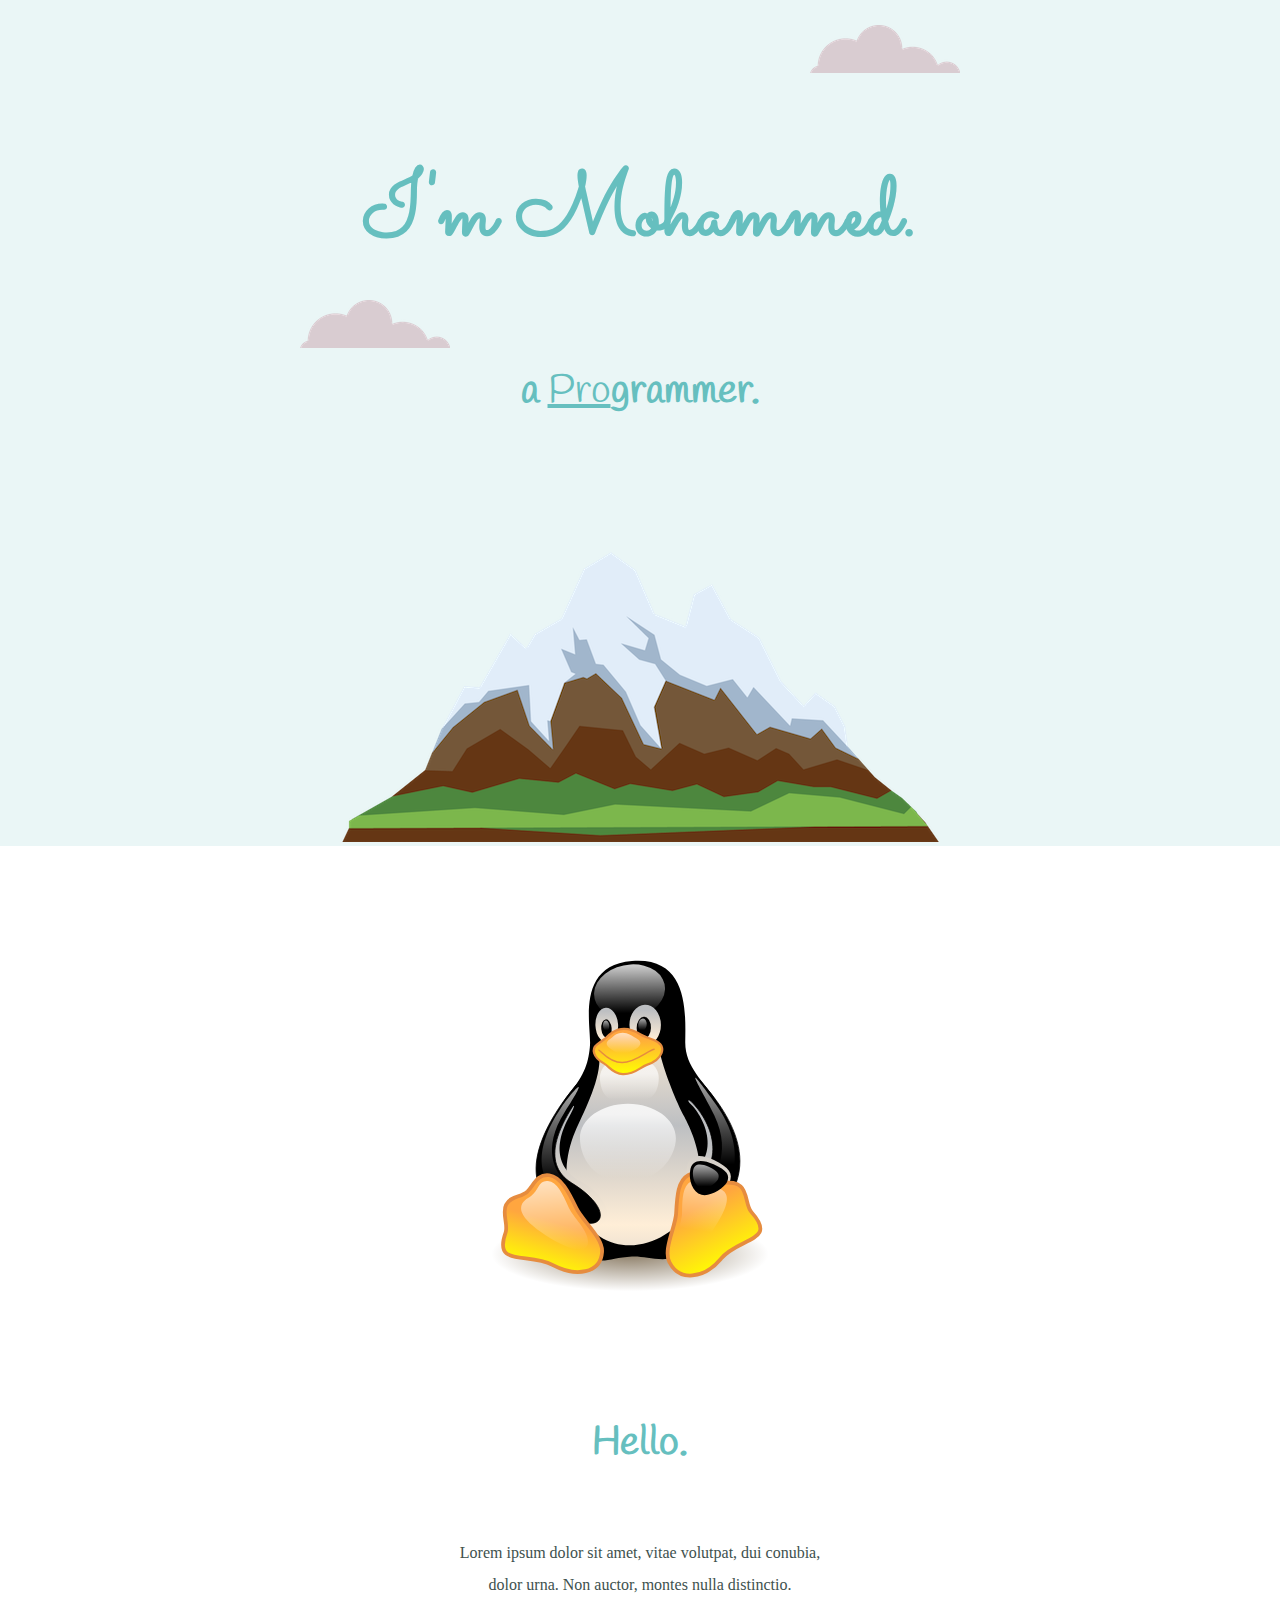
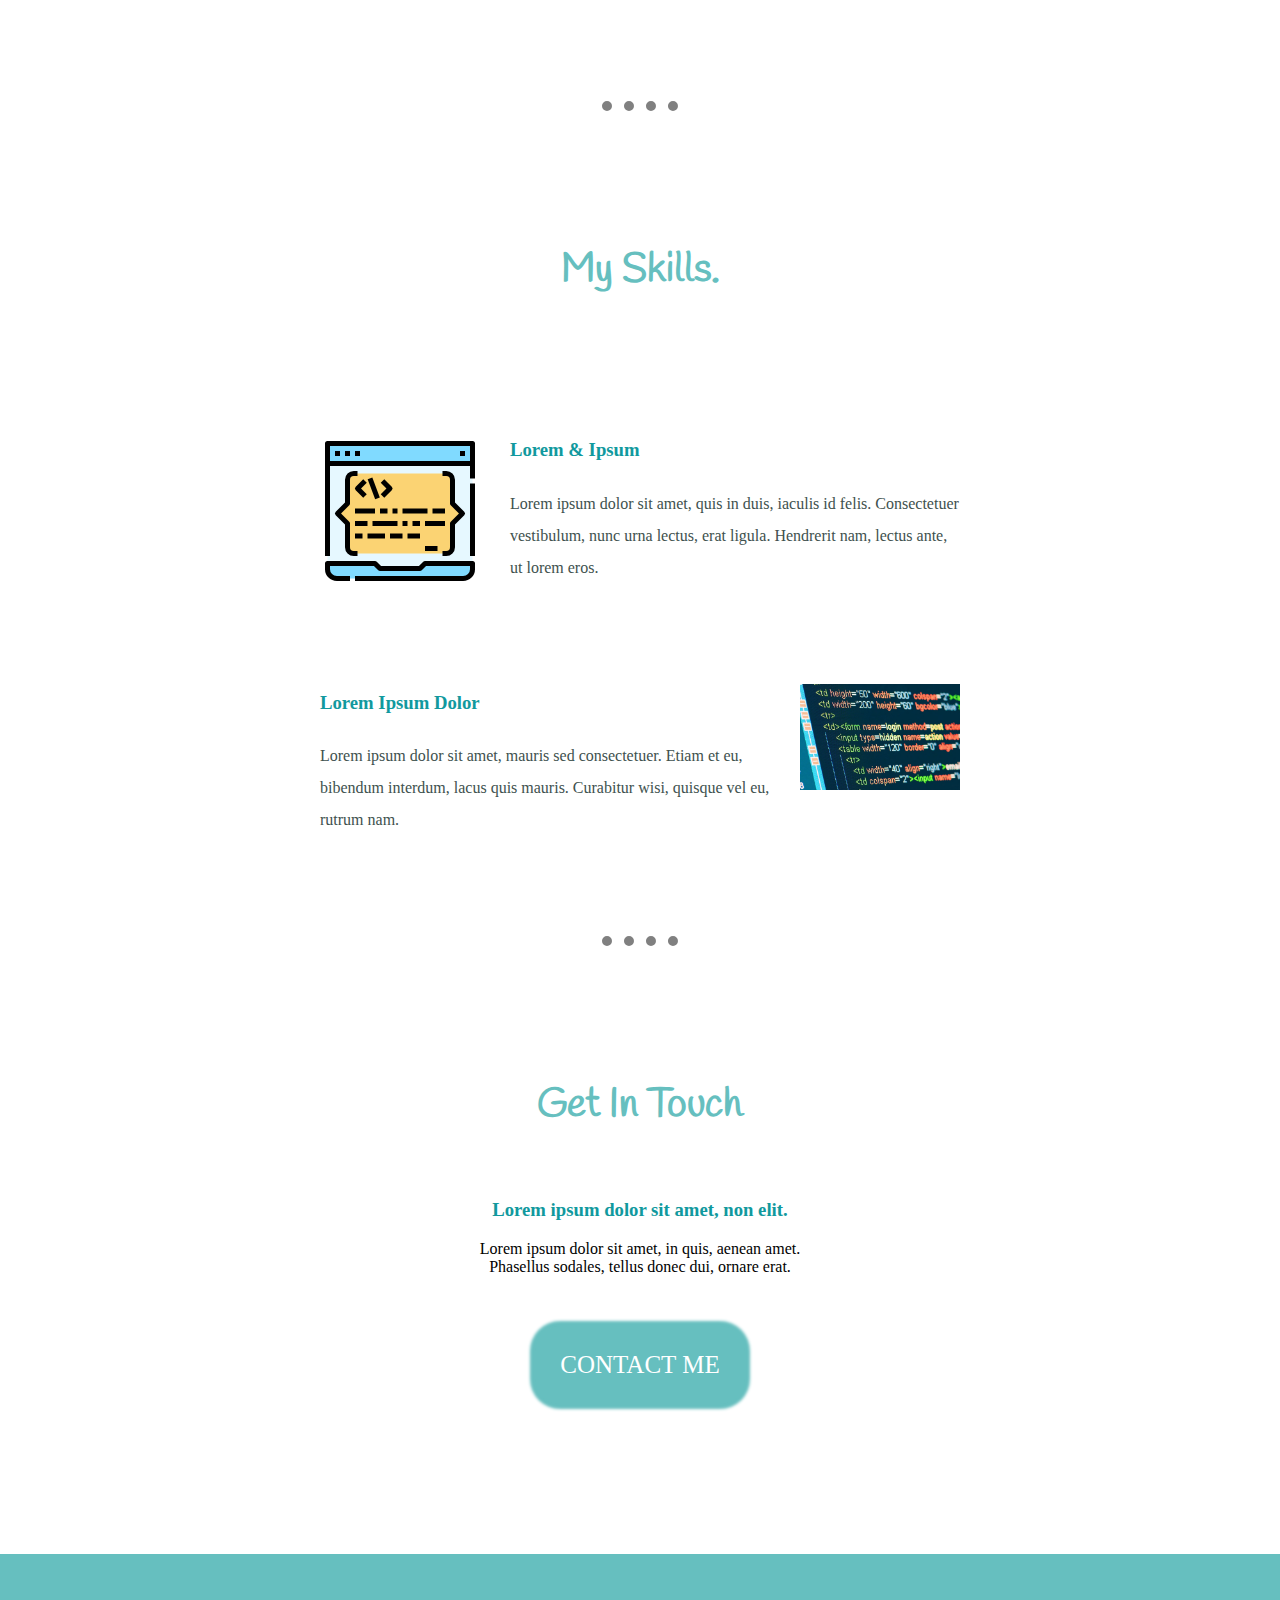
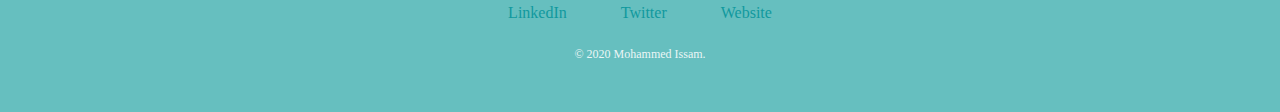
<file: index.html>
<!DOCTYPE html>
<html lang="en">
<head>
    <meta charset="UTF-8">
    <title>Mohammed</title>
    <link rel="stylesheet" href="css/styles.css">
    <link rel="icon" href="pic/udemy.png">
</head>
<body>
    <div class="topContainer">
        <h1>I'm Mohammed.</h1>
        <h2>a <span class="pro">Pro</span>grammer.</h2>
        <img class="cloud1" src="pic/cloud.png" alt="cloud">
        <img class="cloud2" src="pic/cloud.png" alt="cloud">
        <img class="mountain" src="pic/mountain.png" alt="mountain">
    </div>
    <div class="middle-container">
        <div class="profile">
          <img class="profile_pic" src="pic/logo.svg" alt="my_profile_pic">
          <h2>Hello.</h2>
          <p class="txt0">Lorem ipsum dolor sit amet, vitae volutpat, dui conubia, dolor urna. Non auctor, montes nulla distinctio.</p>
        </div>
        <hr>
        <div class="skills">
          <h2>My Skills.</h2>
          <div class="skill-row">
            <img class="skill_pic" src="pic/coding.svg" alt="myskill">
            <h3>Lorem & Ipsum</h3>
            <p class="txt1">Lorem ipsum dolor sit amet, quis in duis, iaculis id felis. Consectetuer vestibulum, nunc urna lectus, erat ligula. Hendrerit nam, lectus ante, ut lorem eros.</p>
          </div>
          <div class="skill-row">
            <img class="skill_pic2" src="pic/skill.jpg" alt="com">
            <h3>Lorem Ipsum Dolor</h3>
            <p class="txt2">Lorem ipsum dolor sit amet, mauris sed consectetuer. Etiam et eu, bibendum interdum, lacus quis mauris. Curabitur wisi, quisque vel eu, rutrum nam.</p>
          </div>
        </div>
        <hr>
        <div class="contact-me">
          <h2>Get In Touch</h2>
          <h3>Lorem ipsum dolor sit amet, non elit.</h3>
          <p class="txt4">Lorem ipsum dolor sit amet, in quis, aenean amet. Phasellus sodales, tellus donec dui, ornare erat.</p>
          <a class="btn" href="mailto:mohammed.isam447@gmail.com">CONTACT ME</a>
        </div>
      </div>
      
      
      <div class="bottom-container">
        <a class="footer-link" href="https://www.linkedin.com/">LinkedIn</a>
        <a class="footer-link" href="https://twitter.com/">Twitter</a>
        <a class="footer-link" href="https://mohammedissam1.github.io/Login/">Website</a>
        <p class="p_bottom">© 2020 Mohammed Issam.</p>
      </div>
      
</body>
</html>
</file>
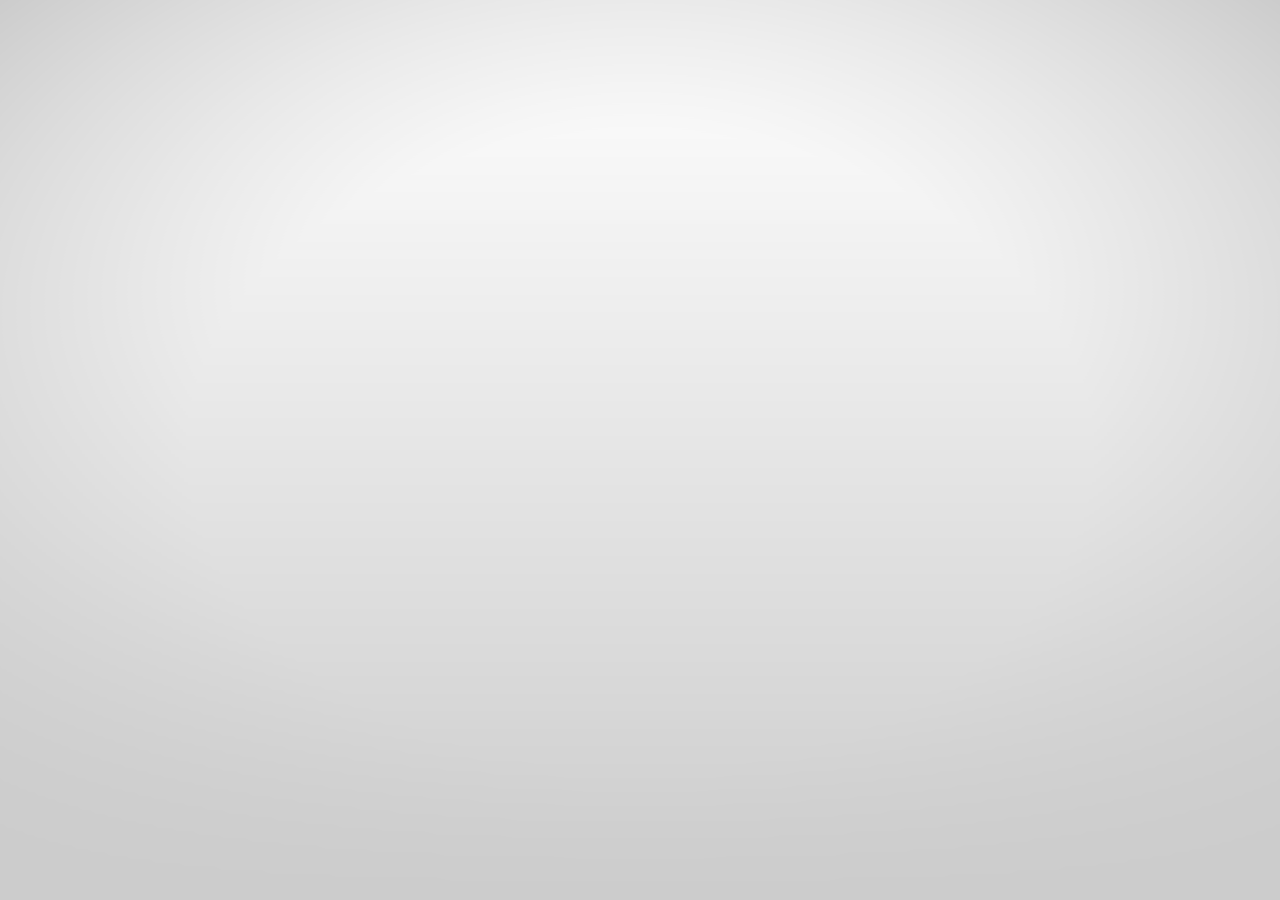
<file: pic/New Tab.html>
<!DOCTYPE html>
<!-- saved from url=(0022)chrome://new-tab-page/ -->
<html dir="ltr" lang="en" class=""><head><meta http-equiv="Content-Type" content="text/html; charset=UTF-8">
    
    <title>New Tab</title>
    <style>
      body {
        background: #FFFFFF;
        margin: 0;
      }

      #oneGoogleBar {
        height: 56px;
      }

      #backgroundImage {
        border: none;
        height: 100%;
        pointer-events: none;
        position: fixed;
        top: 0;
        visibility: hidden;
        width: 100%;
      }

      [show-background-image] #backgroundImage {
        visibility: visible;
      }
    </style>
  <custom-style>
  <style is="custom-style" css-build="shadow">html {
  --google-red-100-rgb: 244, 199, 195;  
      --google-red-100: rgb(var(--google-red-100-rgb));
      --google-red-300-rgb: 230, 124, 115;  
      --google-red-300: rgb(var(--google-red-300-rgb));
      --google-red-500-rgb: 219, 68, 55;  
      --google-red-500: rgb(var(--google-red-500-rgb));
      --google-red-700-rgb: 197, 57, 41;  
      --google-red-700: rgb(var(--google-red-700-rgb));

      --google-blue-100-rgb: 198, 218, 252;  
      --google-blue-100: rgb(var(--google-blue-100-rgb));
      --google-blue-300-rgb: 123, 170, 247;  
      --google-blue-300: rgb(var(--google-blue-300-rgb));
      --google-blue-500-rgb: 66, 133, 244;  
      --google-blue-500: rgb(var(--google-blue-500-rgb));
      --google-blue-700-rgb: 51, 103, 214;  
      --google-blue-700: rgb(var(--google-blue-700-rgb));

      --google-green-100-rgb: 183, 225, 205;  
      --google-green-100: rgb(var(--google-green-100-rgb));
      --google-green-300-rgb: 87, 187, 138;  
      --google-green-300: rgb(var(--google-green-300-rgb));
      --google-green-500-rgb: 15, 157, 88;  
      --google-green-500: rgb(var(--google-green-500-rgb));
      --google-green-700-rgb: 11, 128, 67;  
      --google-green-700: rgb(var(--google-green-700-rgb));

      --google-yellow-100-rgb: 252, 232, 178;  
      --google-yellow-100: rgb(var(--google-yellow-100-rgb));
      --google-yellow-300-rgb: 247, 203, 77;  
      --google-yellow-300: rgb(var(--google-yellow-300-rgb));
      --google-yellow-500-rgb: 244, 180, 0;  
      --google-yellow-500: rgb(var(--google-yellow-500-rgb));
      --google-yellow-700-rgb: 240, 147, 0;  
      --google-yellow-700: rgb(var(--google-yellow-700-rgb));

      --google-grey-100-rgb: 245, 245, 245;  
      --google-grey-100: rgb(var(--google-grey-100-rgb));
      --google-grey-300-rgb: 224, 224, 224;  
      --google-grey-300: rgb(var(--google-grey-300-rgb));
      --google-grey-500-rgb: 158, 158, 158;  
      --google-grey-500: rgb(var(--google-grey-500-rgb));
      --google-grey-700-rgb: 97, 97, 97;  
      --google-grey-700: rgb(var(--google-grey-700-rgb));

      

      --paper-red-50: #ffebee;
      --paper-red-100: #ffcdd2;
      --paper-red-200: #ef9a9a;
      --paper-red-300: #e57373;
      --paper-red-400: #ef5350;
      --paper-red-500: #f44336;
      --paper-red-600: #e53935;
      --paper-red-700: #d32f2f;
      --paper-red-800: #c62828;
      --paper-red-900: #b71c1c;
      --paper-red-a100: #ff8a80;
      --paper-red-a200: #ff5252;
      --paper-red-a400: #ff1744;
      --paper-red-a700: #d50000;

      --paper-light-blue-50: #e1f5fe;
      --paper-light-blue-100: #b3e5fc;
      --paper-light-blue-200: #81d4fa;
      --paper-light-blue-300: #4fc3f7;
      --paper-light-blue-400: #29b6f6;
      --paper-light-blue-500: #03a9f4;
      --paper-light-blue-600: #039be5;
      --paper-light-blue-700: #0288d1;
      --paper-light-blue-800: #0277bd;
      --paper-light-blue-900: #01579b;
      --paper-light-blue-a100: #80d8ff;
      --paper-light-blue-a200: #40c4ff;
      --paper-light-blue-a400: #00b0ff;
      --paper-light-blue-a700: #0091ea;

      --paper-yellow-50: #fffde7;
      --paper-yellow-100: #fff9c4;
      --paper-yellow-200: #fff59d;
      --paper-yellow-300: #fff176;
      --paper-yellow-400: #ffee58;
      --paper-yellow-500: #ffeb3b;
      --paper-yellow-600: #fdd835;
      --paper-yellow-700: #fbc02d;
      --paper-yellow-800: #f9a825;
      --paper-yellow-900: #f57f17;
      --paper-yellow-a100: #ffff8d;
      --paper-yellow-a200: #ffff00;
      --paper-yellow-a400: #ffea00;
      --paper-yellow-a700: #ffd600;

      --paper-orange-50: #fff3e0;
      --paper-orange-100: #ffe0b2;
      --paper-orange-200: #ffcc80;
      --paper-orange-300: #ffb74d;
      --paper-orange-400: #ffa726;
      --paper-orange-500: #ff9800;
      --paper-orange-600: #fb8c00;
      --paper-orange-700: #f57c00;
      --paper-orange-800: #ef6c00;
      --paper-orange-900: #e65100;
      --paper-orange-a100: #ffd180;
      --paper-orange-a200: #ffab40;
      --paper-orange-a400: #ff9100;
      --paper-orange-a700: #ff6500;

      --paper-grey-50: #fafafa;
      --paper-grey-100: #f5f5f5;
      --paper-grey-200: #eeeeee;
      --paper-grey-300: #e0e0e0;
      --paper-grey-400: #bdbdbd;
      --paper-grey-500: #9e9e9e;
      --paper-grey-600: #757575;
      --paper-grey-700: #616161;
      --paper-grey-800: #424242;
      --paper-grey-900: #212121;

      --paper-blue-grey-50: #eceff1;
      --paper-blue-grey-100: #cfd8dc;
      --paper-blue-grey-200: #b0bec5;
      --paper-blue-grey-300: #90a4ae;
      --paper-blue-grey-400: #78909c;
      --paper-blue-grey-500: #607d8b;
      --paper-blue-grey-600: #546e7a;
      --paper-blue-grey-700: #455a64;
      --paper-blue-grey-800: #37474f;
      --paper-blue-grey-900: #263238;

      
      --dark-divider-opacity: 0.12;
      --dark-disabled-opacity: 0.38; 
      --dark-secondary-opacity: 0.54;
      --dark-primary-opacity: 0.87;

      
      --light-divider-opacity: 0.12;
      --light-disabled-opacity: 0.3; 
      --light-secondary-opacity: 0.7;
      --light-primary-opacity: 1.0;
}

</style>
</custom-style>
<custom-style>
<style is="custom-style" css-build="shadow">html {
  --google-blue-50-rgb: 232, 240, 254;  
    --google-blue-50: rgb(var(--google-blue-50-rgb));
    --google-blue-200-rgb: 174, 203, 250;  
    --google-blue-200: rgb(var(--google-blue-200-rgb));
    --google-blue-600-rgb: 26, 115, 232;  
    --google-blue-600: rgb(var(--google-blue-600-rgb));

    --google-grey-50-rgb: 248, 249, 250;  
    --google-grey-50: rgb(var(--google-grey-50-rgb));
    --google-grey-200-rgb: 232, 234, 237;  
    --google-grey-200: rgb(var(--google-grey-200-rgb));
    --google-grey-400-rgb: 189, 193, 198;  
    --google-grey-400: rgb(var(--google-grey-400-rgb));
    --google-grey-600-rgb: 128, 134, 139;  
    --google-grey-600: rgb(var(--google-grey-600-rgb));
    --google-grey-800-rgb: 60, 64, 67;  
    --google-grey-800: rgb(var(--google-grey-800-rgb));
    --google-grey-900-rgb: 32, 33, 36;  
    --google-grey-900: rgb(var(--google-grey-900-rgb));
    
    --google-grey-900-white-4-percent: #292a2d;

    --google-red-600-rgb: 217, 48, 37;  
    --google-red-600: rgb(var(--google-red-600-rgb));

    --google-yellow-50-rgb: 254, 247, 224;  
    --google-yellow-50: rgb(var(--google-yellow-50-rgb));

    
    --google-blue-refresh-100-rgb: 210, 227, 252;  
    --google-blue-refresh-100: rgb(var(--google-blue-refresh-100-rgb));
    --google-blue-refresh-300-rgb: 138, 180, 248;  
    --google-blue-refresh-300: rgb(var(--google-blue-refresh-300-rgb));
    --google-blue-refresh-500-rgb: 66, 133, 244;  
    --google-blue-refresh-500: rgb(var(--google-blue-refresh-500-rgb));
    --google-blue-refresh-700-rgb: 25, 103, 210;  
    --google-blue-refresh-700: rgb(var(--google-blue-refresh-700-rgb));

    --google-green-refresh-300-rgb: 129, 201, 149;  
    --google-green-refresh-300: rgb(var(--google-green-refresh-300-rgb));
    --google-green-refresh-700-rgb: 24, 128, 56;  
    --google-green-refresh-700: rgb(var(--google-green-refresh-700-rgb));

    --google-grey-refresh-100-rgb: 241, 243, 244;  
    --google-grey-refresh-100: rgb(var(--google-grey-refresh-100-rgb));
    --google-grey-refresh-300-rgb: 218, 220, 224;  
    --google-grey-refresh-300: rgb(var(--google-grey-refresh-300-rgb));
    --google-grey-refresh-500-rgb: 154, 160, 166;  
    --google-grey-refresh-500: rgb(var(--google-grey-refresh-500-rgb));
    --google-grey-refresh-700-rgb: 95, 99, 104;  
    --google-grey-refresh-700: rgb(var(--google-grey-refresh-700-rgb));

    --google-red-refresh-300-rgb: 242, 139, 130;  
    --google-red-refresh-300: rgb(var(--google-red-refresh-300-rgb));
    --google-red-refresh-500-rgb: 234, 67, 53;  
    --google-red-refresh-500: rgb(var(--google-red-refresh-500-rgb));

    --google-yellow-refresh-300-rgb: 253, 214, 51;  
    --google-yellow-refresh-300: rgb(var(--google-yellow-refresh-300-rgb));

    --cr-primary-text-color: var(--google-grey-900);
    --cr-secondary-text-color: var(--google-grey-refresh-700);

    --cr-card-background-color: white;
    --cr-card-shadow-color-rgb: var(--google-grey-800-rgb);

    --cr-elevation-1: rgba(var(--cr-card-shadow-color-rgb), .3) 0 1px 2px 0,
                      rgba(var(--cr-card-shadow-color-rgb), .15) 0 1px 3px 1px;
    --cr-elevation-2: rgba(var(--cr-card-shadow-color-rgb), .3) 0 1px 2px 0,
                      rgba(var(--cr-card-shadow-color-rgb), .15) 0 2px 6px 2px;
    --cr-elevation-3: rgba(var(--cr-card-shadow-color-rgb), .3) 0 1px 3px 0,
                      rgba(var(--cr-card-shadow-color-rgb), .15) 0 4px 8px 3px;
    --cr-elevation-4: rgba(var(--cr-card-shadow-color-rgb), .3) 0 2px 3px 0,
                      rgba(var(--cr-card-shadow-color-rgb), .15) 0 6px 10px 4px;
    --cr-elevation-5: rgba(var(--cr-card-shadow-color-rgb), .3) 0 4px 4px 0,
                      rgba(var(--cr-card-shadow-color-rgb), .15) 0 8px 12px 6px;

    --cr-card-shadow: var(--cr-elevation-1);

    --cr-checked-color: var(--google-blue-600);
    --cr-focused-item-color: var(--google-grey-300);
    --cr-form-field-label-color: var(--google-grey-refresh-700);
    --cr-hairline-rgb: 0, 0, 0;
    --cr-link-color: var(--google-blue-700);
    --cr-menu-background-color: white;
    --cr-menu-background-focus-color: var(--google-grey-400);
    --cr-menu-shadow: 0 2px 6px var(--paper-grey-500);
    --cr-separator-color: rgba(0, 0, 0, .06);
    --cr-title-text-color: rgb(90, 90, 90);
    --cr-toggle-color: var(--google-blue-500);
    --cr-toolbar-background-color: var(--google-blue-700);
}

@media (prefers-color-scheme: dark) {
html {
  --cr-primary-text-color: var(--google-grey-200);
      --cr-secondary-text-color: var(--google-grey-refresh-500);

      --cr-card-background-color: var(--google-grey-900-white-4-percent);
      --cr-card-shadow-color-rgb: 0, 0, 0;

      --cr-checked-color: var(--google-blue-refresh-300);
      --cr-form-field-label-color: var(--dark-secondary-color);
      --cr-hairline-rgb: 255, 255, 255;
      --cr-link-color: var(--google-blue-refresh-300);
      --cr-menu-background-color: var(--google-grey-900);
      --cr-menu-background-focus-color: var(--google-grey-refresh-700);
      --cr-menu-background-sheen: rgba(255, 255, 255, .06);  
      --cr-menu-shadow: rgba(0, 0, 0, .3) 0 1px 2px 0,
                        rgba(0, 0, 0, .15) 0 3px 6px 2px;
      --cr-separator-color: rgba(255, 255, 255, .1);
      
      --cr-title-text-color: var(--cr-primary-text-color);
      --cr-toolbar-background-color: var(--google-grey-900-white-4-percent);
}

}

html {
  --cr-button-edge-spacing: 12px;
    --cr-button-height: 32px;

    
    --cr-controlled-by-spacing: 24px;

    
    --cr-default-input-max-width: 264px;

    
    --cr-icon-ripple-size: 36px;
    --cr-icon-ripple-padding: 8px;

    --cr-icon-size: 20px;

    --cr-icon-button-margin-start: 16px;

    
    --cr-icon-ripple-margin: calc(var(--cr-icon-ripple-padding) * -1);

    
    
    --cr-section-min-height: 48px;
    --cr-section-two-line-min-height: 64px;
    --cr-section-three-line-min-height: 84px;

    --cr-section-padding: 20px;
    --cr-section-vertical-padding: 12px;
    --cr-section-indent-width: 40px;
    --cr-section-indent-padding: calc(
        var(--cr-section-padding) + var(--cr-section-indent-width));

    --cr-section-vertical-margin: 21px;

    --cr-centered-card-max-width: 680px;
    --cr-centered-card-width-percentage: 0.96;

    --cr-hairline: 1px solid rgba(var(--cr-hairline-rgb), .14);

    --cr-separator-height: 1px;
    --cr-separator-line: var(--cr-separator-height) solid
        var(--cr-separator-color);

    --cr-toolbar-overlay-animation-duration: 150ms;
    --cr-toolbar-height: 56px;

    --cr-container-shadow-height: 6px;
    --cr-container-shadow-margin: calc(-1 * var(--cr-container-shadow-height));

    --cr-container-shadow-max-opacity: 1;

    
    --cr-card-border-radius: 4px;
    --cr-disabled-opacity: .38;
    --cr-form-field-bottom-spacing: 16px;
    --cr-form-field-label-font-size: .625rem;
    --cr-form-field-label-height: 1em;
    --cr-form-field-label-line-height: 1em;
}

</style>
</custom-style>
<custom-style>
  <style is="custom-style" css-build="shadow">[hidden] {
  display: none !important;
}

</style>
</custom-style>
<custom-style>
  <style is="custom-style" css-build="shadow">html {
  --layout_-_display:  flex;;

      --layout-inline_-_display:  inline-flex;;

      --layout-horizontal_-_display:  var(--layout_-_display); --layout-horizontal_-_flex-direction:  row;;

      --layout-horizontal-reverse_-_display:  var(--layout_-_display); --layout-horizontal-reverse_-_flex-direction:  row-reverse;;

      --layout-vertical_-_display:  var(--layout_-_display); --layout-vertical_-_flex-direction:  column;;

      --layout-vertical-reverse_-_display:  var(--layout_-_display); --layout-vertical-reverse_-_flex-direction:  column-reverse;;

      --layout-wrap_-_flex-wrap:  wrap;;

      --layout-wrap-reverse_-_flex-wrap:  wrap-reverse;;

      --layout-flex-auto_-_flex:  1 1 auto;;

      --layout-flex-none_-_flex:  none;;

      --layout-flex_-_flex:  1; --layout-flex_-_flex-basis:  0.000000001px;;

      --layout-flex-2_-_flex:  2;;

      --layout-flex-3_-_flex:  3;;

      --layout-flex-4_-_flex:  4;;

      --layout-flex-5_-_flex:  5;;

      --layout-flex-6_-_flex:  6;;

      --layout-flex-7_-_flex:  7;;

      --layout-flex-8_-_flex:  8;;

      --layout-flex-9_-_flex:  9;;

      --layout-flex-10_-_flex:  10;;

      --layout-flex-11_-_flex:  11;;

      --layout-flex-12_-_flex:  12;;

      

      --layout-start_-_align-items:  flex-start;;

      --layout-center_-_align-items:  center;;

      --layout-end_-_align-items:  flex-end;;

      --layout-baseline_-_align-items:  baseline;;

      

      --layout-start-justified_-_justify-content:  flex-start;;

      --layout-center-justified_-_justify-content:  center;;

      --layout-end-justified_-_justify-content:  flex-end;;

      --layout-around-justified_-_justify-content:  space-around;;

      --layout-justified_-_justify-content:  space-between;;

      --layout-center-center_-_align-items:  var(--layout-center_-_align-items); --layout-center-center_-_justify-content:  var(--layout-center-justified_-_justify-content);;

      

      --layout-self-start_-_align-self:  flex-start;;

      --layout-self-center_-_align-self:  center;;

      --layout-self-end_-_align-self:  flex-end;;

      --layout-self-stretch_-_align-self:  stretch;;

      --layout-self-baseline_-_align-self:  baseline;;

      

      --layout-start-aligned_-_align-content:  flex-start;;

      --layout-end-aligned_-_align-content:  flex-end;;

      --layout-center-aligned_-_align-content:  center;;

      --layout-between-aligned_-_align-content:  space-between;;

      --layout-around-aligned_-_align-content:  space-around;;

      

      --layout-block_-_display:  block;;

      --layout-invisible_-_visibility:  hidden !important;;

      --layout-relative_-_position:  relative;;

      --layout-fit_-_position:  absolute; --layout-fit_-_top:  0; --layout-fit_-_right:  0; --layout-fit_-_bottom:  0; --layout-fit_-_left:  0;;

      --layout-scroll_-_-webkit-overflow-scrolling:  touch; --layout-scroll_-_overflow:  auto;;

      --layout-fullbleed_-_margin:  0; --layout-fullbleed_-_height:  100vh;;

      

      --layout-fixed-top_-_position:  fixed; --layout-fixed-top_-_top:  0; --layout-fixed-top_-_left:  0; --layout-fixed-top_-_right:  0;;

      --layout-fixed-right_-_position:  fixed; --layout-fixed-right_-_top:  0; --layout-fixed-right_-_right:  0; --layout-fixed-right_-_bottom:  0;;

      --layout-fixed-bottom_-_position:  fixed; --layout-fixed-bottom_-_right:  0; --layout-fixed-bottom_-_bottom:  0; --layout-fixed-bottom_-_left:  0;;

      --layout-fixed-left_-_position:  fixed; --layout-fixed-left_-_top:  0; --layout-fixed-left_-_bottom:  0; --layout-fixed-left_-_left:  0;;
}

</style>
</custom-style><style>[hidden] { display: none !important; }</style></head>
  <body show-background-image="" style="background-color: rgb(255, 255, 255);">
    
    <iframe id="backgroundImage" src="./New Tab_files/custom_background_image.html">
    </iframe>
    <ntp-app iframe-one-google-bar-enabled_="" show-background-image_="" modules-visible_="" promo-and-modules-loaded_=""></ntp-app>
    <script type="module" src="chrome://new-tab-page/new_tab_page.js"></script>
    <link rel="stylesheet" href="chrome://resources/css/text_defaults_md.css">
    <link rel="stylesheet" href="chrome://new-tab-page/shared_vars.css">
    <div id="oneGoogleBarEndOfBody"></div>
  

<dom-module id="cr-hidden-style" assetpath="chrome://resources/">
  <template></template>
</dom-module>
<dom-module id="cr-icons" assetpath="chrome://resources/">
  <template></template>
</dom-module>
<dom-module id="cr-shared-style" assetpath="chrome://resources/">
  <template></template>
</dom-module>
<dom-module id="cr-input-style" assetpath="chrome://resources/">
  <template></template>
</dom-module>
</body></html>
</file>
<file: css/styles.css>
@font-face{
    src: url(../fonts/ss.ttf);
    font-family: ss;
}
@font-face{
    src: url(../fonts/han.ttf);
    font-family: han;
}
body{
    margin: 0;
    padding: 0;
    text-align: center;
    transition: 200ms;
}
h1{
    font-size: 5.625rem;
    margin: 0;
    font-family: ss;
    padding-top: 150px;
    color: #66BFBF;
}
h2{
    font-family: han;
    font-size: 2.5rem;
    margin-top: 50px;
    color: #66BFBF;
    line-height: 3;
}
h3{
    color: #11999E;
}
a{
    color: #11999E;
}
.pro{
    text-decoration: underline;
    font-weight: normal;
}
.skill_pic{
    width: 25%;
    float: left;
    margin-right: 30px;
}
.profile_pic{
    width: 25%;
}
.skill_pic2{
    width: 25%;
    float: right;
    margin-left: 30px;
}
.topContainer{
    background-color: #EAF6F6;
    margin-top: 0;
}
.middle-container{
    padding-top: 100px;
    padding-bottom: 100px;
}
.pro{
    text-decoration: underline;
}
.cloud1{
    position: absolute;
    top: 300px;
    left: 300px;
}
.cloud2{
    position: absolute;
    top: 25px;
    right: 25%;
}
.skill-row{
    width: 50%;
    margin: 100px auto;
    text-align: left;
    line-height: 2;
}
.txt0{
    color: #40514E;
    width: 30%;
    margin: auto;
    line-height: 2;
}
.txt1{
    color: #40514E;
}
.txt2{
    color: #40514E;
}
.txt4{
    width: 30%;
    margin: auto;
}
hr{
    border-style:none;
    border-top: dotted;
    background-color: #EAF6F6;
    width: 6%;
    border-width: 10px;
    border-color: gray;
    background-color: white;
    margin: 100px auto;
}
.btn{
    background-color: #66BFBF;
    font-size: 25px;
    padding: 25px;
    display: block;
    width: fit-content;
    margin: 50px auto;
    border-radius: 25px;
    text-decoration: none;
    box-shadow: 0px 0px 3px 5px #66BFBF;
    color: white;
    transition: 200ms;
    text-align: center;
}
.btn:hover{
    box-shadow: 0px 0px 5px 7px #4aa0a0;
    background-color: #4aa0a0;
}
.bottom-container{
    display: block;
    background-color: #66BFBF;
    margin: 0;
    padding: 50px;
}
.p_bottom{
    margin: 25px auto 0 auto;
    color: #EAF6F6;
    font-size: 0.75rem;
}
.footer-link{
    color: #11999E;
    margin: 50px 25px;
    text-decoration: none;
}
.footer-link:hover{
    color: #EAF6F6;
}
</file>
